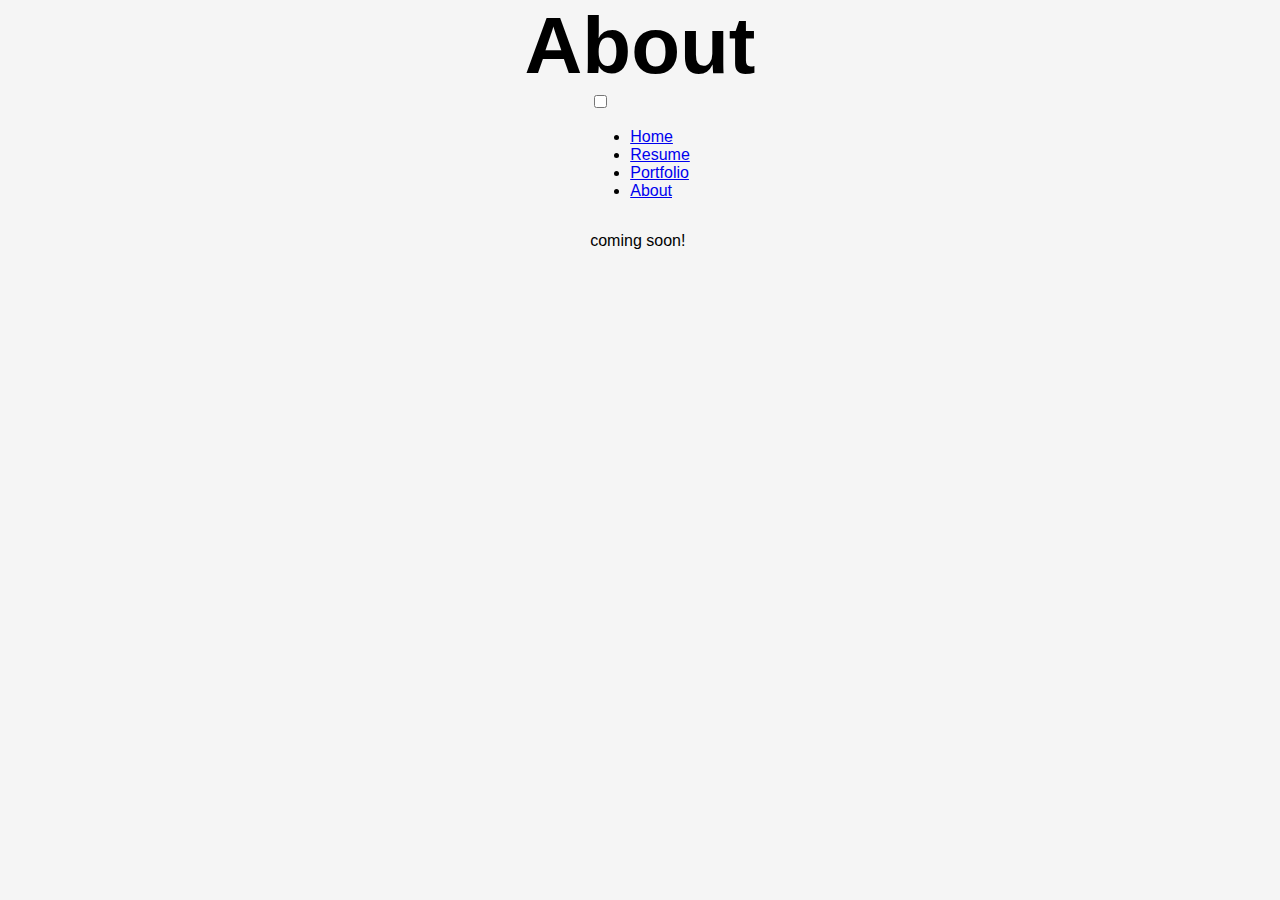
<file: about.html>
<!DOCTYPE html>
<html lang="en">
<head>
    <meta charset="UTF-8">
    <meta name="viewport" content="width=device-width, initial-scale=1.0">
    <link rel="stylesheet" href="style.css">
    <title>Ellie Lin - Visual Journalist</title>
</head>
<body>
    <h1>About</h1>
<div class="hamburger-menu">
    <input type="checkbox" id="op" />
    <div class="lower">
        <label for="op">
            <span></span>
            <span></span>
            <span></span>
        </label>
      </div>
    <div class="overlay overlay-hugeinc">
                <label for="op"></label>
                <nav>
                    <ul>
                        <li><a href="https://ellie-lin.com/index.html">Home</a></li>
                        <li><a href="https://ellie-lin.com/resume.html">Resume</a></li>
                        <li><a href="https://ellie-lin.com/portfolio.html">Portfolio</a></li>
                        <li><a href="https://ellie-lin.com/about.html">About</a></li>
                    </ul>
                </nav>
    </div>
<main id="content">
<p> coming soon!</p>
</main>
</div>
</body>
</html>
</file>
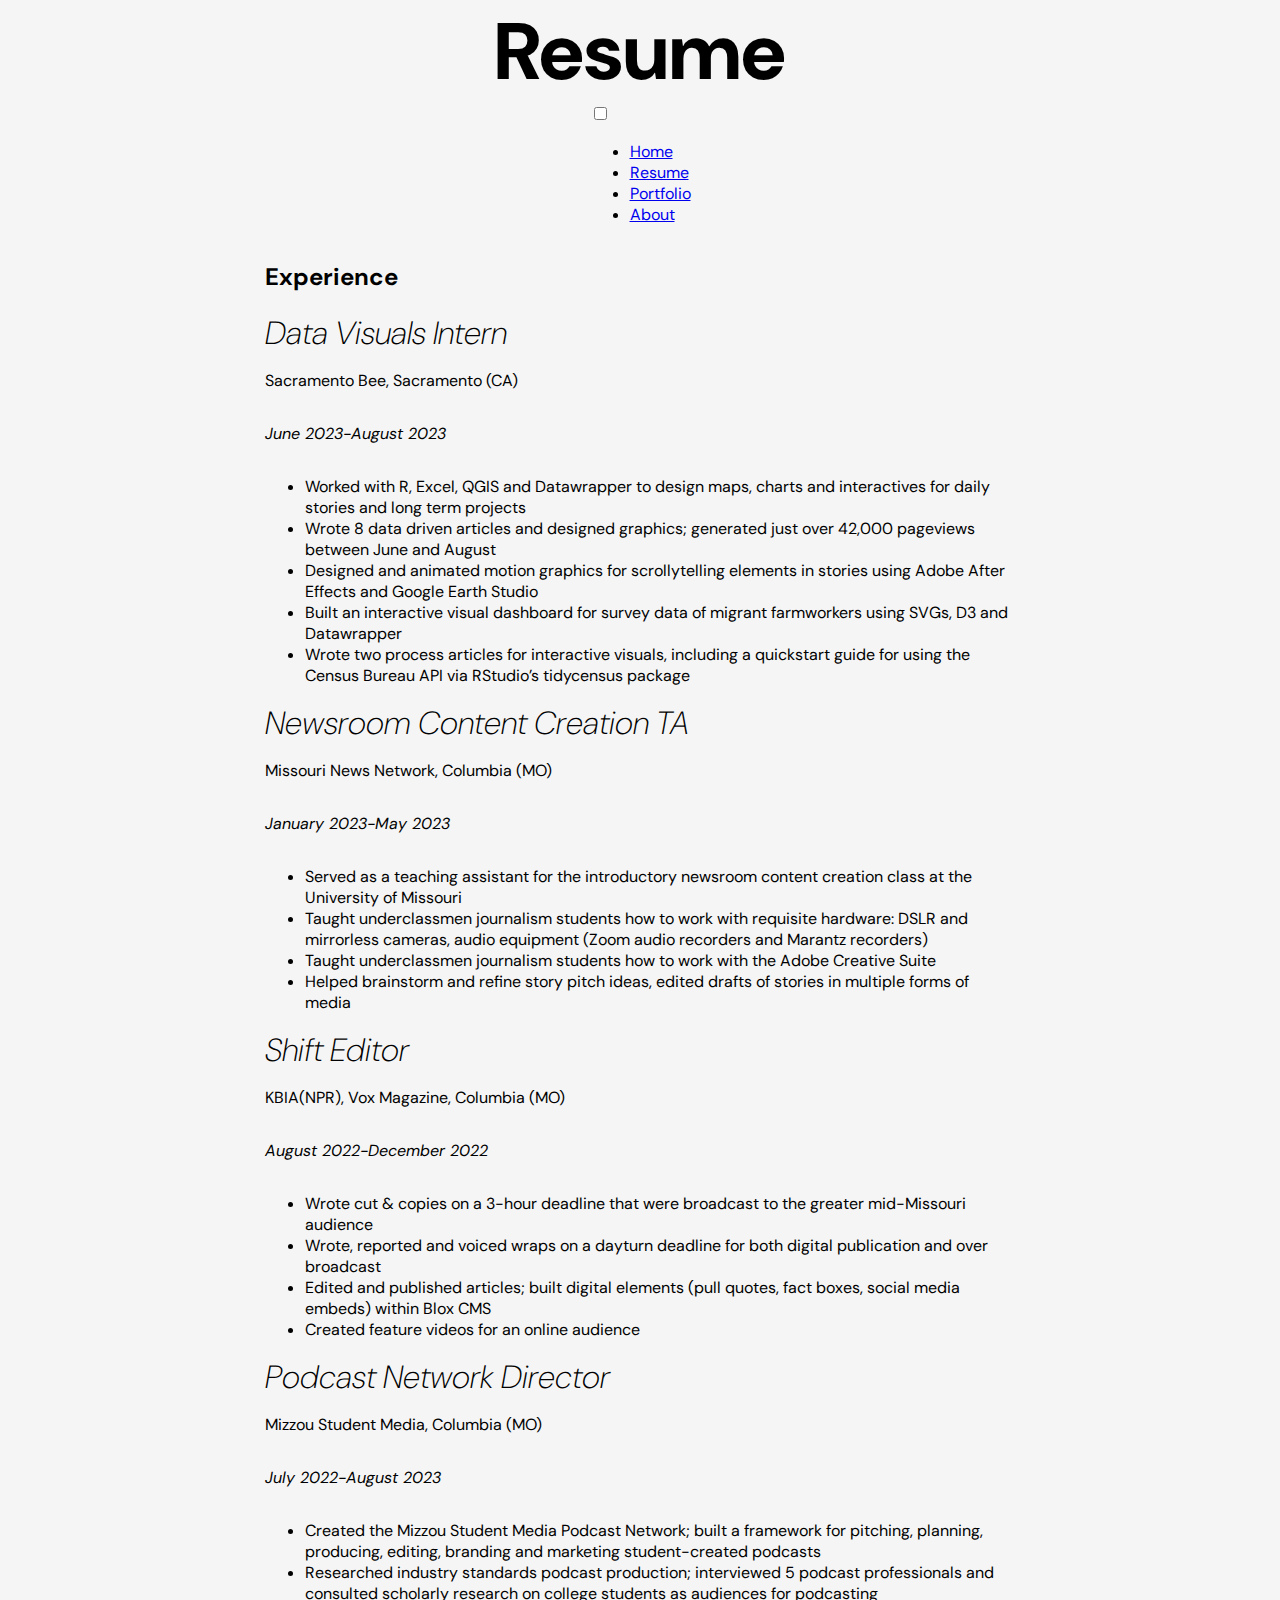
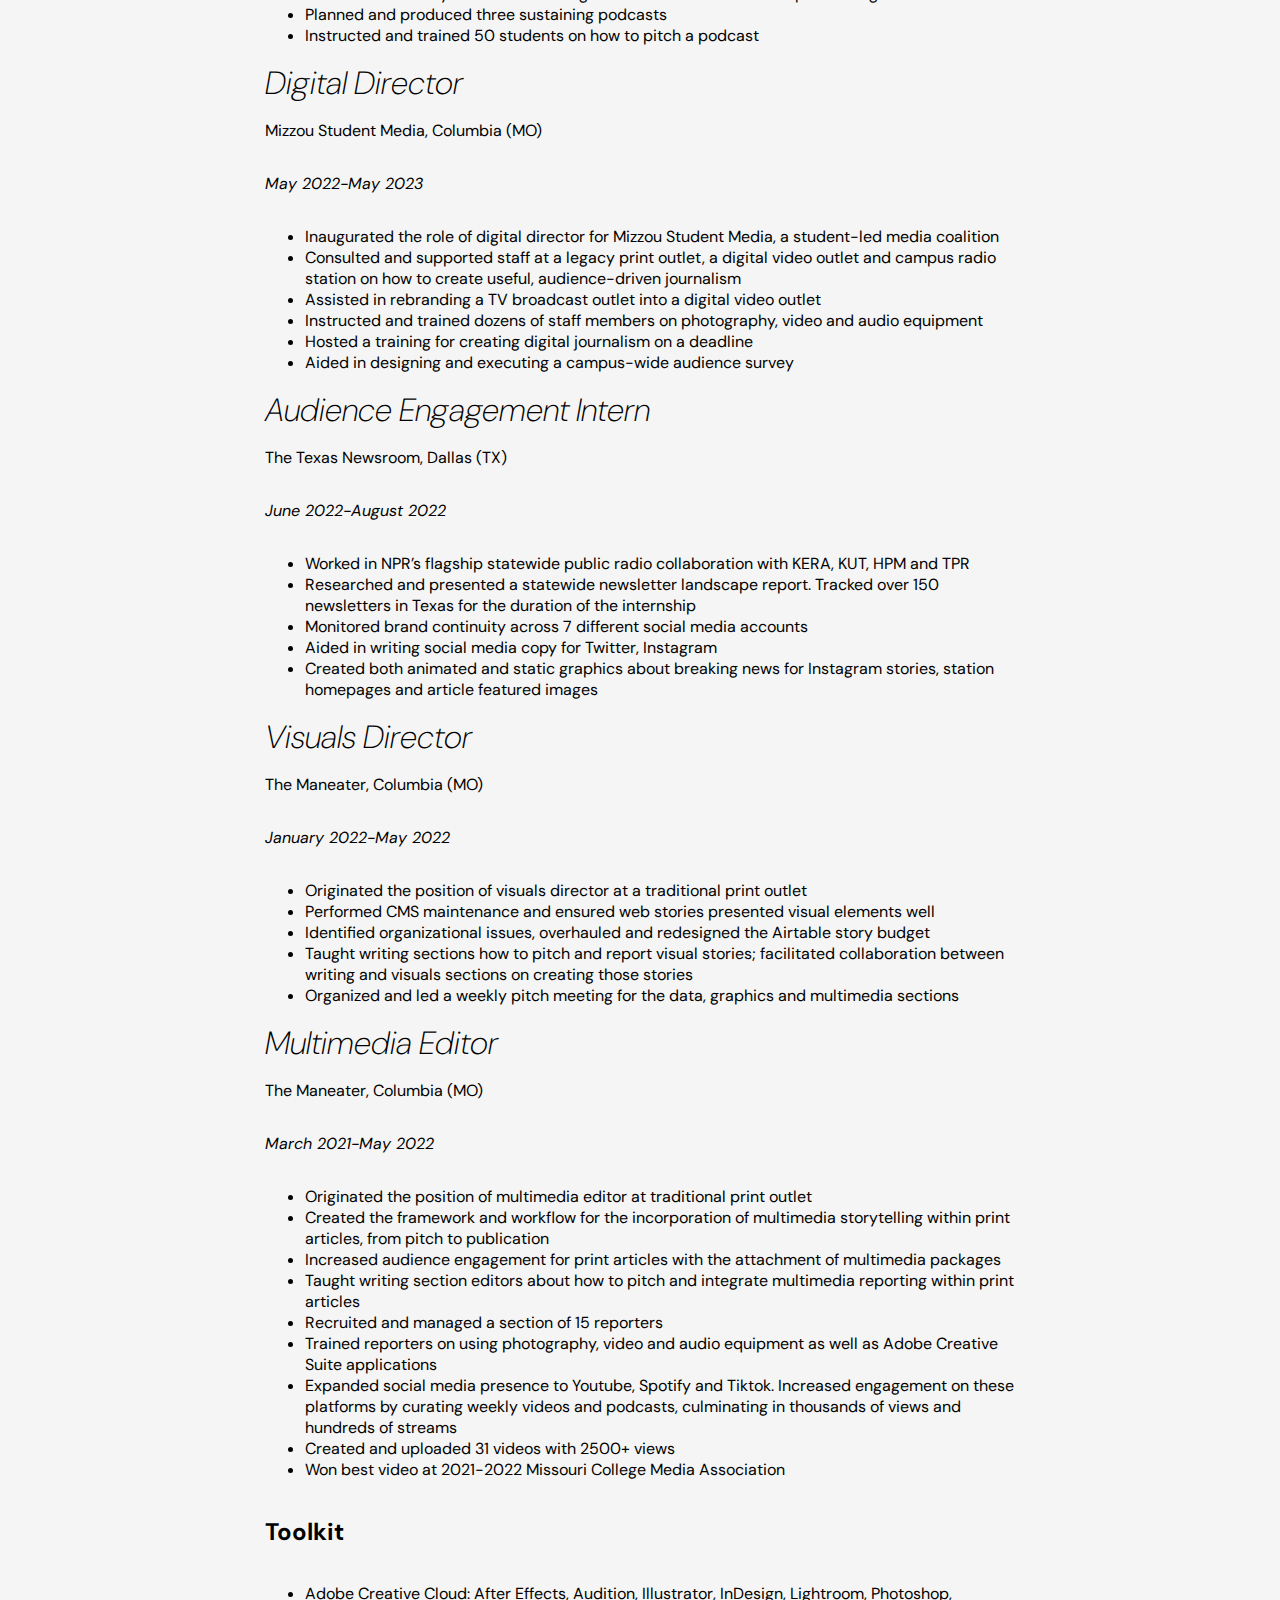
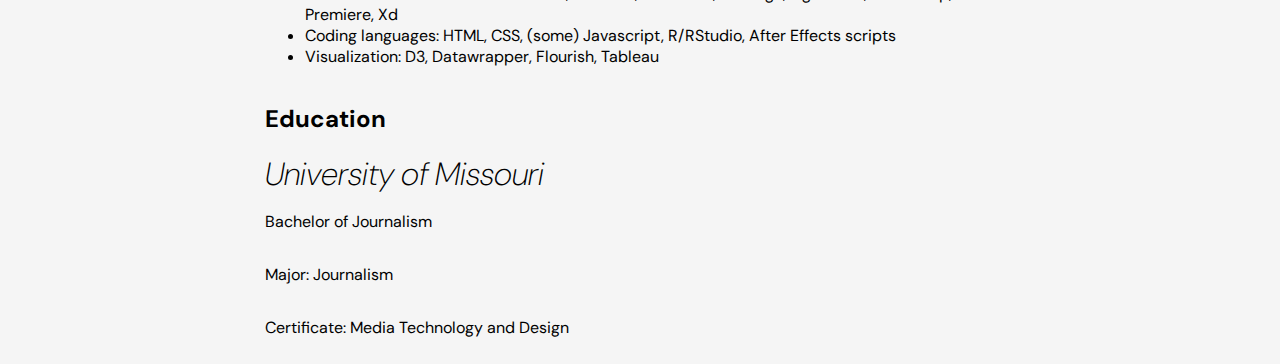
<file: resume.html>
<!DOCTYPE html>
<html lang="en">
<head>
    <meta charset="UTF-8">
    <meta name="viewport" content="width=device-width, initial-scale=1.0">
    <title>Ellie Lin - Visual Jounalist</title>
    
    <link rel="stylesheet" href="style.css">
    <link href="https://fonts.googleapis.com/css2?family=DM+Sans:ital,opsz,wght@0,9..40,100;0,9..40,200;0,9..40,300;0,9..40,400;0,9..40,500;0,9..40,600;0,9..40,700;0,9..40,800;0,9..40,900;0,9..40,1000;1,9..40,100;1,9..40,200;1,9..40,300;1,9..40,400;1,9..40,500;1,9..40,600;1,9..40,700;1,9..40,800;1,9..40,900;1,9..40,1000&display=swap" rel="stylesheet">
    <script type="text/javascript" src="script.js" defer></script>
</head>
<body>
    <h1>Resume</h1>
<div class="hamburger-menu">
    <input type="checkbox" id="op" />
    <div class="lower">
        <label for="op">
            <span></span>
            <span></span>
            <span></span>
        </label>
      </div>
    <div class="overlay overlay-hugeinc">
                <label for="op"></label>
                <nav>
                    <ul>
                        <li><a href="https://ellie-lin.com/index.html">Home</a></li>
                        <li><a href="https://ellie-lin.com/resume.html">Resume</a></li>
                        <li><a href="https://ellie-lin.com/portfolio.html">Portfolio</a></li>
                        <li><a href="https://ellie-lin.com/about.html">About</a></li>
                    </ul>
                </nav>
    </div>
</div>

    <main id="content">
        <div class="resume">
            <h2>Experience</h2>

            <h3>Data Visuals Intern</h3>
            <p class="resume-newsroom">Sacramento Bee, Sacramento (CA)</p>
            <p class="resume-date">June 2023-August 2023</p>
            <ul>
                <li>Worked with R, Excel, QGIS and Datawrapper to design maps, charts and interactives for daily stories and long term projects</li>
                <li>Wrote 8 data driven articles and designed graphics; generated just over 42,000 pageviews between June and August</li>
                <li>Designed and animated motion graphics for scrollytelling elements in stories using Adobe After Effects and Google Earth Studio</li>
                <li>Built an interactive visual dashboard for survey data of migrant farmworkers using SVGs, D3 and Datawrapper</li>
                <li>Wrote two process articles for interactive visuals, including a quickstart guide for using the Census Bureau API via RStudio’s tidycensus package</li>
            </ul>

            <h3>Newsroom Content Creation TA</h3>
            <p class="resume-newsroom">Missouri News Network, Columbia (MO)</p>
            <p class="resume-date">January 2023-May 2023</p>
            <ul>
                <li>Served as a teaching assistant for the introductory newsroom content creation class at the University of Missouri</li>
                <li>Taught underclassmen journalism students how to work with requisite hardware: DSLR and mirrorless cameras, audio equipment (Zoom audio recorders and Marantz recorders)</li>
                <li>Taught underclassmen journalism students how to work with the Adobe Creative Suite</li>
                <li>Helped brainstorm and refine story pitch ideas, edited drafts of stories in multiple forms of media</li>
            </ul>
            
            <h3>Shift Editor</h3>
            <p class="resume-newsroom">KBIA(NPR), Vox Magazine, Columbia (MO)</p>
            <p class="resume-date">August 2022-December 2022</p>
            <ul>
                <li>Wrote cut & copies on a 3-hour deadline that were broadcast to the greater mid-Missouri audience</li>
                <li>Wrote, reported and voiced wraps on a dayturn deadline for both digital publication and over broadcast</li>
                <li>Edited and published articles; built digital elements (pull quotes, fact boxes, social media embeds) within Blox CMS</li>
                <li>Created feature videos for an online audience</li>
            </ul>

            <h3>Podcast Network Director</h3>
            <p class="resume-newsroom">Mizzou Student Media, Columbia (MO)</p>
            <p class="resume-date">July 2022-August 2023</p>
            <ul>
                <li>Created the Mizzou Student Media Podcast Network; built a framework for pitching, planning, producing, editing, branding and marketing student-created podcasts</li>
                <li>Researched industry standards podcast production; interviewed 5 podcast professionals and consulted scholarly research on college students as audiences for podcasting</li>
                <li>Planned and produced three sustaining podcasts</li>
                <li>Instructed and trained 50 students on how to pitch a podcast</li>
            </ul>

            <h3>Digital Director</h3>
            <p class="resume-newsroom">Mizzou Student Media, Columbia (MO)</p>
            <p class="resume-date">May 2022-May 2023</p>
            <ul>
                <li>Inaugurated the role of digital director for Mizzou Student Media, a student-led media coalition</li>
                <li>Consulted and supported staff at a legacy print outlet, a digital video outlet and campus radio station on how to create useful, audience-driven journalism</li>
                <li>Assisted in rebranding a TV broadcast outlet into a digital video outlet</li>
                <li>Instructed and trained dozens of staff members on photography, video and audio equipment</li>
                <li>Hosted a training for creating digital journalism on a deadline</li>
                <li>Aided in designing and executing a campus-wide audience survey</li>
            </ul>

            <h3>Audience Engagement Intern</h3>
            <p class="reume-newsroom">The Texas Newsroom, Dallas (TX)</p>
            <p class="resume-date">June 2022-August 2022</p>
            <ul>
                <li>Worked in NPR’s flagship statewide public radio collaboration with KERA, KUT, HPM and TPR</li>
                <li>Researched and presented a statewide newsletter landscape report. Tracked over 150 newsletters in Texas for the duration of the internship</li>
                <li>Monitored brand continuity across 7 different social media accounts</li>
                <li>Aided in writing social media copy for Twitter, Instagram</li>
                <li>Created both animated and static graphics about breaking news for Instagram stories, station homepages and article featured images</li>
            </ul>

            <h3>Visuals Director</h3>
            <p class="resume-newsroom">The Maneater, Columbia (MO)</p>
            <p class="resume-date">January 2022-May 2022</p>
            <ul>
                <li>Originated the position of visuals director at a traditional print outlet</li>
                <li>Performed CMS maintenance and ensured web stories presented visual elements well</li>
                <li>Identified organizational issues, overhauled and redesigned the Airtable story budget</li>
                <li>Taught writing sections how to pitch and report visual stories; facilitated collaboration between writing and visuals sections on creating those stories</li>
                <li>Organized and led a weekly pitch meeting for the data, graphics and multimedia sections</li>
            </ul>

            <h3>Multimedia Editor</h3>
            <p class="resume-newsroom">The Maneater, Columbia (MO)</p>
            <p class="resume-date">March 2021-May 2022</p>
            <ul>
                <li>Originated the position of multimedia editor at traditional print outlet</li>
                <li>Created the framework and workflow for the incorporation of multimedia storytelling within print articles, from pitch to publication</li>
                <li>Increased audience engagement for print articles with the attachment of multimedia packages</li>
                <li>Taught writing section editors about how to pitch and integrate multimedia reporting within print articles</li>
                <li>Recruited and managed a section of 15 reporters</li>
                <li>Trained reporters on using photography, video and audio equipment as well as Adobe Creative Suite applications</li>
                <li>Expanded social media presence to Youtube, Spotify and Tiktok. Increased engagement on these platforms by curating weekly videos and podcasts, culminating in thousands of views and hundreds of streams</li>
                <li>Created and uploaded 31 videos with 2500+ views</li>
                <li>Won best video at 2021-2022 Missouri College Media Association</li>
            </ul>

            <h2>Toolkit</h2>
            <ul>
                <li>Adobe Creative Cloud: After Effects, Audition, Illustrator, InDesign, Lightroom, Photoshop, Premiere, Xd</li>
                <li>Coding languages: HTML, CSS, (some) Javascript, R/RStudio, After Effects scripts</li>
                <li>Visualization: D3, Datawrapper, Flourish, Tableau</li>
            </ul>

            <h2>Education</h2>
            <h3>University of Missouri</h3>
            <p class="resume-newsroom">Bachelor of Journalism</p>
            <p>Major: Journalism</p>
            <p>Certificate: Media Technology and Design</p>
        </div>
</file>
<file: style.css>
/* Global styles */
body {
  background-color: #f5f5f5;
  margin: auto;
  width: 750px;
  display: flex;
  flex-direction: column;
  align-items: center;
  font-family: 'DM Sans', sans-serif, Arial, Helvetica, sans-serif;
}

main {
  display: flex;
  flex-direction: column;
}

h1, h2, h3, p {
  font-family: inherit;
}

h1 {
  font-weight: 800;
  font-size: 5rem;
  margin: 0;
}

h3 {
  font-weight: 200;
  font-size: 2rem;
  margin: 0;
  font-style: italic;
}

.about, .resume {
  display: flex;
  flex-direction: column;
  padding-bottom: 10px;
}

.resume {
  margin-bottom: 0;
}

.resume-date {
  font-style: italic;
}

/* Portfolio section */
.portfolio {
  width: 100%;
}

/* Miscellaneous */
.byline {
  display: flex;
}

.hedder {
  align-items: flex-start;
}

.hed {
  margin: 0;
}

.outlet {
  font-size: 1em;
}

img, video {
  width: 100%;
  height: auto;
  cursor: pointer;
}

.img-wrapper {
  max-width: 296px;
  padding-right: 1rem;
}

.hedlink {
  color: black;
  text-decoration: none;
  background-image: linear-gradient(currentColor, currentColor);
  background-position: 0% 100%;
  background-repeat: no-repeat;
  background-size: 0% 2px;
  transition: background-size 0.3s ease;
}

.hedlink:hover, .hedlink:focus {
  background-size: 100% 2px;
}

a:visited {
  color: #463F63;
}

/* Mobile styles */
@media screen and (max-width: 600px) {
  body {
    margin: 1rem;
    width: auto;
  }

  h1 {
    font-size: 3rem;
  }

  .hedlink {
    font-size: 1.5rem;
  }

 .resume {
    width: auto;
    font-size: 1rem;
  }

  .resume {
    margin-bottom: 0;
  }

  .byline {
    flex-direction: column;
  }

  .portfolio {
    width: 100%;
    margin: 0;
  }

  .about {
    width: auto;
  }

  .img-wrapper {
    max-width: 375px;
  }
}
</file>
